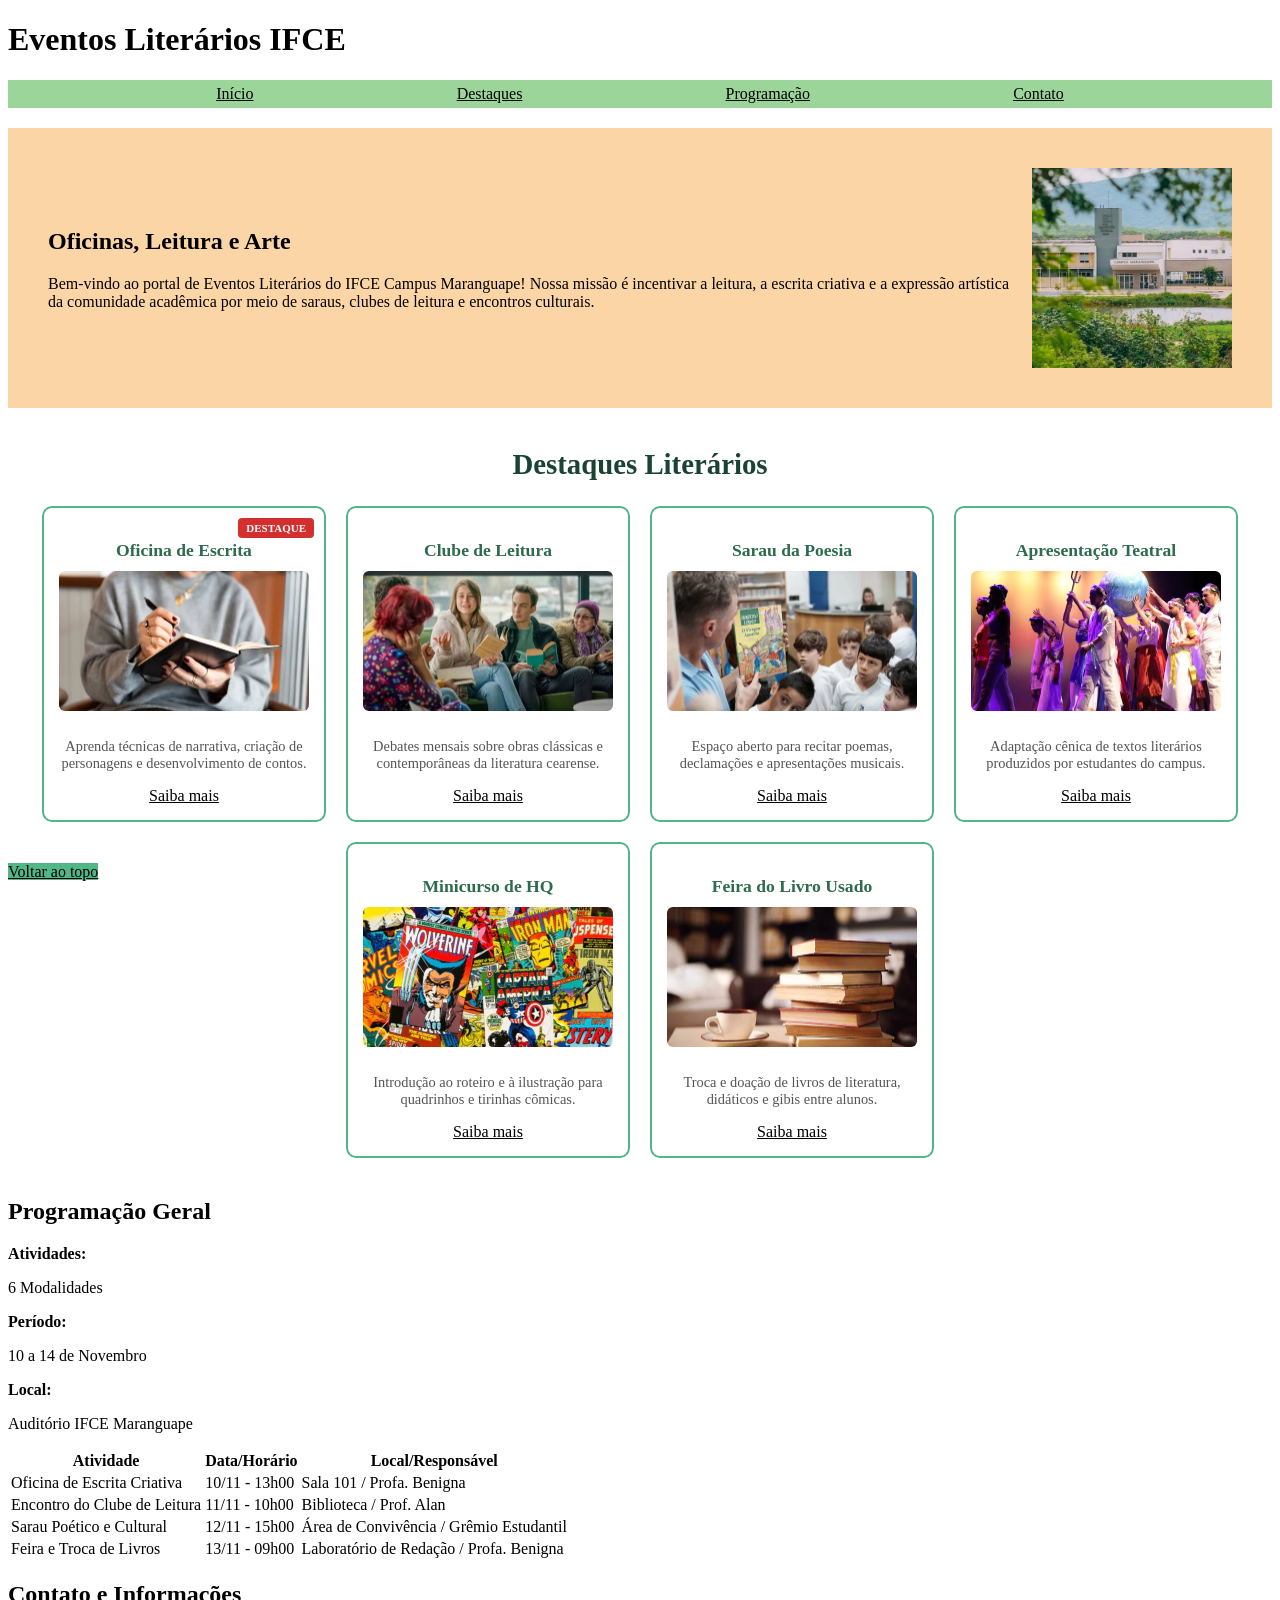
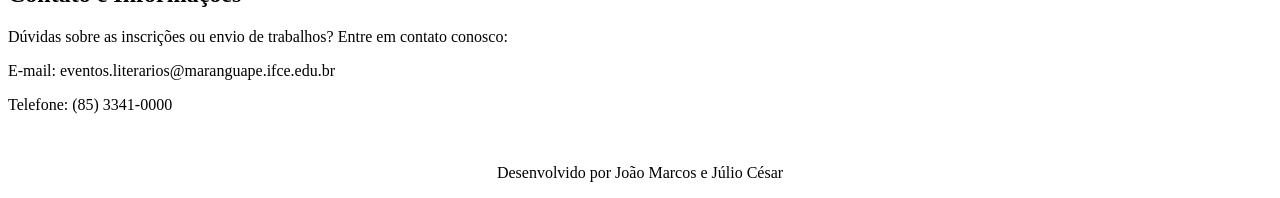
<file: index.html>
<!DOCTYPE html>
<html lang="pt-br">

<head>
    <title>Eventos Literários - IFCE Maranguape</title>
    <link rel="stylesheet" href="style.css">
</head>

<body>

    <header id="inicio">
        <h1>Eventos Literários IFCE</h1>

        <nav class="menu">
            <a href="#inicio">Início</a>
            <a href="#destaques">Destaques</a>
            <a href="#programacao">Programação</a>
            <a href="#contato">Contato</a>
        </nav>
    </header>

    <main>
        <section class="apresentacao">
            <div class="texto-apresentacao">
                <h2>Oficinas, Leitura e Arte</h2>
                <p>
                    Bem-vindo ao portal de Eventos Literários do IFCE Campus Maranguape! Nossa missão é incentivar a
                    leitura, a escrita criativa e a expressão artística da comunidade acadêmica por meio de saraus,
                    clubes de leitura e encontros culturais.
                </p>
            </div>
            <img src="img/Maranguape_frente.2e16d0ba.fill-540x540 copy.webp" alt="Livro aberto com óculos" class="img-apresentacao" width="200">
        </section>

        <section id="destaques" class="secao-destaques">
            <h2>Destaques Literários</h2>

            <div class="cards">
                <div class="card">
                    <span class="etiqueta-destaque">DESTAQUE</span>
                    <h3>Oficina de Escrita</h3>
                    <img src="img/oficina de escrita.webp" alt="Oficina de Escrita">
                    <p>Aprenda técnicas de narrativa, criação de personagens e desenvolvimento de contos.</p>
                    <a href="#">Saiba mais</a>
                </div>

                <div class="card">
                    <h3>Clube de Leitura</h3>
                    <img src="img/clube de leitura.webp" alt="Clube de Leitura">
                    <p>Debates mensais sobre obras clássicas e contemporâneas da literatura cearense.</p>
                    <a href="#">Saiba mais</a>
                </div>

                <div class="card">
                    <h3>Sarau da Poesia</h3>
                    <img src="img/Sarau-4.webp" alt="Sarau da Poesia">
                    <p>Espaço aberto para recitar poemas, declamações e apresentações musicais.</p>
                    <a href="#">Saiba mais</a>
                </div>

                <div class="card">
                    <h3>Apresentação Teatral</h3>
                    <img src="img/teatro.webp" alt="Apresentação Teatral">
                    <p>Adaptação cênica de textos literários produzidos por estudantes do campus.</p>
                    <a href="#">Saiba mais</a>
                </div>

                <div class="card">
                    <h3>Minicurso de HQ</h3>
                    <img src="img/hqs.webp" alt="Minicurso de HQ">
                    <p>Introdução ao roteiro e à ilustração para quadrinhos e tirinhas cômicas.</p>
                    <a href="#">Saiba mais</a>
                </div>

                <div class="card">
                    <h3>Feira do Livro Usado</h3>
                    <img src="img/pilha-de-livros.webp" alt="Feira do Livro Usado">
                    <p>Troca e doação de livros de literatura, didáticos e gibis entre alunos.</p>
                    <a href="#">Saiba mais</a>
                </div>
            </div>
        </section>

        <section id="programacao" class="secao-programacao">
            <h2>Programação Geral</h2>

            <div class="informacoes">
                <div class="bloco-info">
                    <strong>Atividades:</strong>
                    <p>6 Modalidades</p>
                </div>
                <div class="bloco-info">
                    <strong>Período:</strong>
                    <p>10 a 14 de Novembro</p>
                </div>
                <div class="bloco-info">
                    <strong>Local:</strong>
                    <p>Auditório IFCE Maranguape</p>
                </div>
            </div>

            <table>
                <thead>
                    <tr>
                        <th>Atividade</th>
                        <th>Data/Horário</th>
                        <th>Local/Responsável</th>
                    </tr>
                </thead>
                <tbody>
                    <tr>
                        <td>Oficina de Escrita Criativa</td>
                        <td>10/11 - 13h00</td>
                        <td>Sala 101 / Profa. Benigna</td>
                    </tr>
                    <tr>
                        <td>Encontro do Clube de Leitura</td>
                        <td>11/11 - 10h00</td>
                        <td>Biblioteca / Prof. Alan</td>
                    </tr>
                    <tr>
                        <td>Sarau Poético e Cultural</td>
                        <td>12/11 - 15h00</td>
                        <td>Área de Convivência / Grêmio Estudantil</td>
                    </tr>
                    <tr>
                        <td>Feira e Troca de Livros</td>
                        <td>13/11 - 09h00</td>
                        <td>Laboratório de Redação / Profa. Benigna</td>
                    </tr>
                </tbody>
            </table>
        </section>

        <section id="contato">
            <h2>Contato e Informações</h2>
            <p>Dúvidas sobre as inscrições ou envio de trabalhos? Entre em contato conosco:</p>
            <p>E-mail: eventos.literarios@maranguape.ifce.edu.br</p>
            <p>Telefone: (85) 3341-0000</p>
        </section>

        <a href="#inicio" class="caixa-topo">Voltar ao topo</a>
    </main>

    <footer class="Devs">
        <p>Desenvolvido por João Marcos e Júlio César</p>
    </footer>


</body>

</html>
</file>
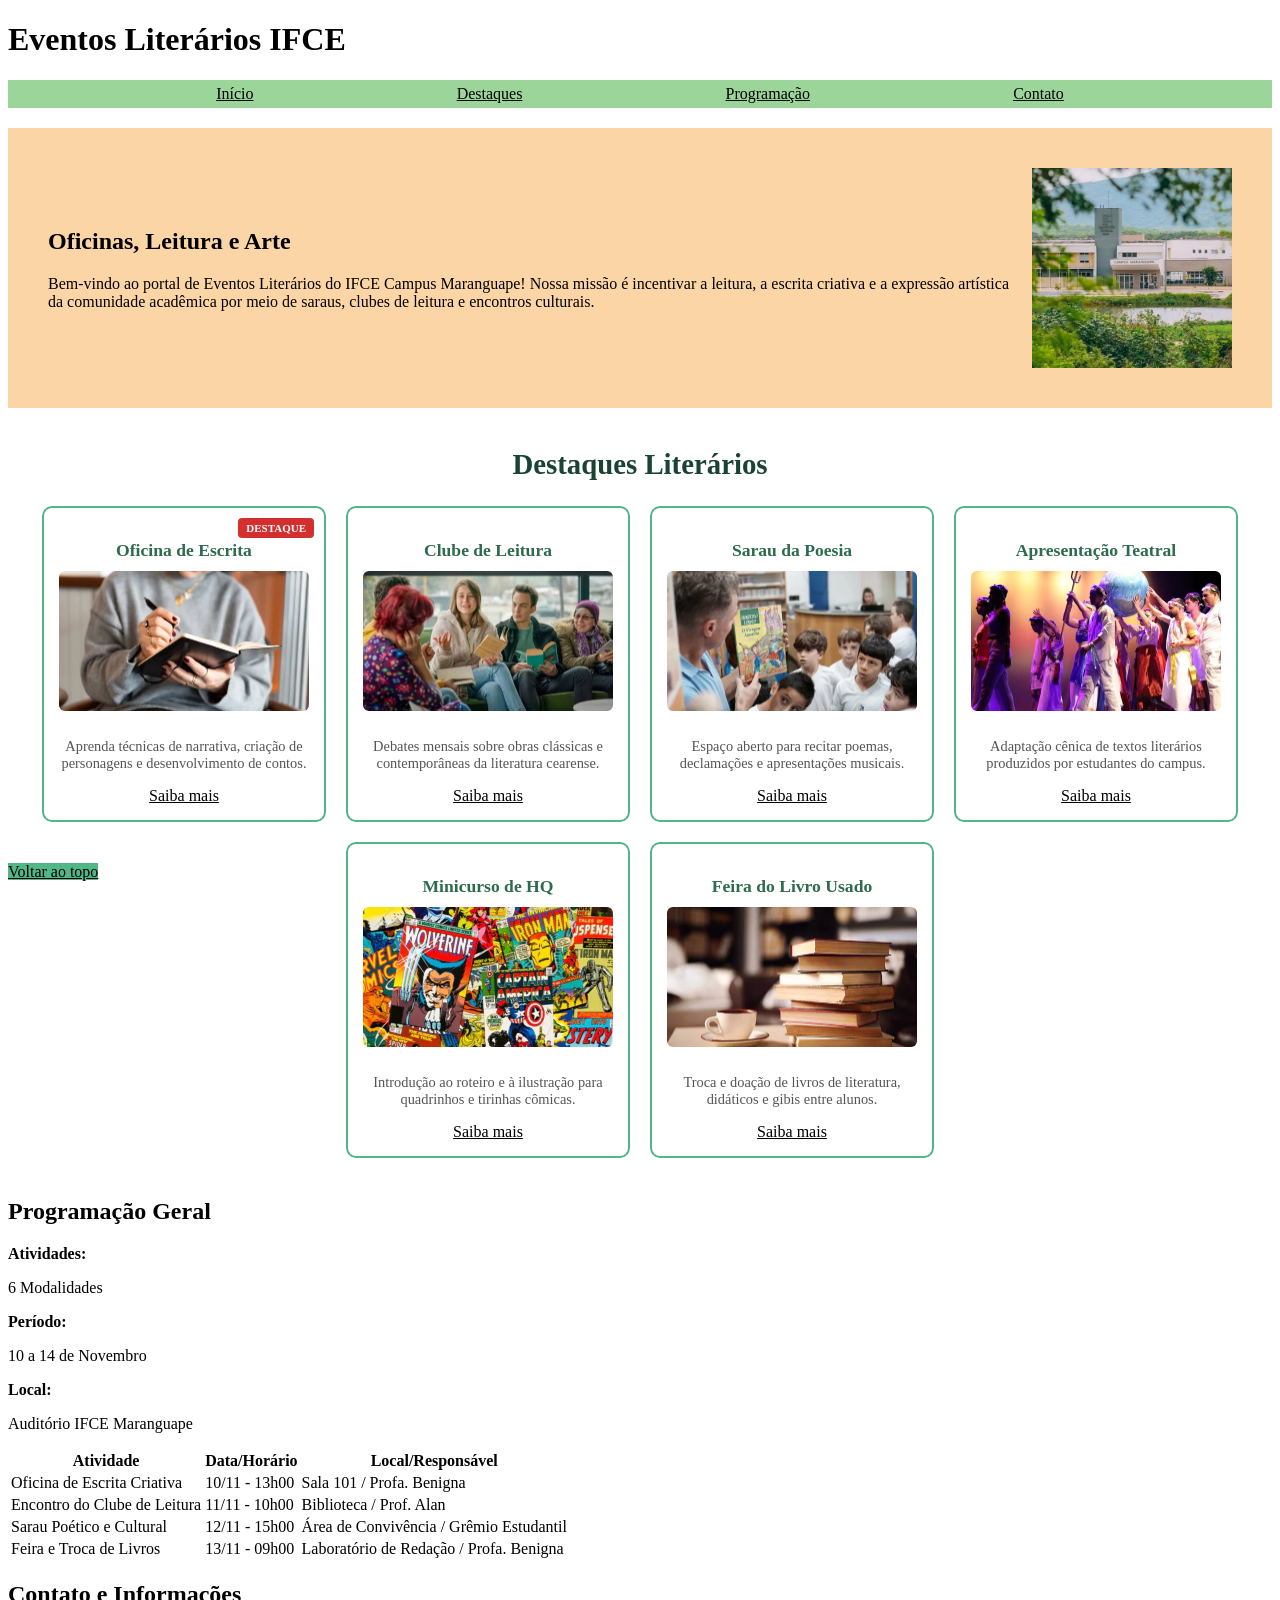
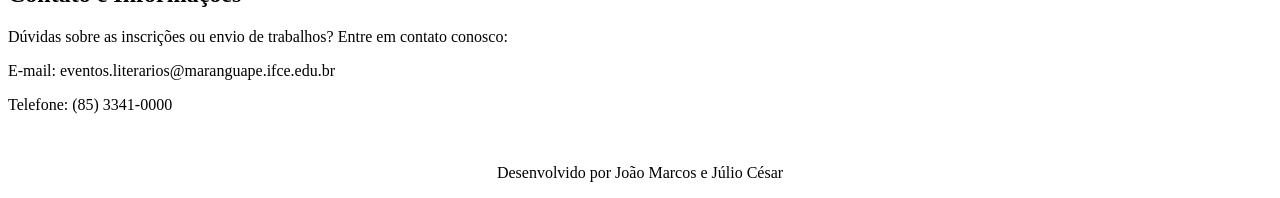
<file: site.html>
<!DOCTYPE html>
<html lang="pt-br">

<head>
    <title>Eventos Literários - IFCE Maranguape</title>
    <link rel="stylesheet" href="style.css">
</head>

<body>

    <header id="inicio">
        <h1>Eventos Literários IFCE</h1>

        <nav class="menu">
            <a href="#inicio">Início</a>
            <a href="#destaques">Destaques</a>
            <a href="#programacao">Programação</a>
            <a href="#contato">Contato</a>
        </nav>
    </header>

    <main>
        <section class="apresentacao">
            <div class="texto-apresentacao">
                <h2>Oficinas, Leitura e Arte</h2>
                <p>
                    Bem-vindo ao portal de Eventos Literários do IFCE Campus Maranguape! Nossa missão é incentivar a
                    leitura, a escrita criativa e a expressão artística da comunidade acadêmica por meio de saraus,
                    clubes de leitura e encontros culturais.
                </p>
            </div>
            <img src="img/Maranguape_frente.2e16d0ba.fill-540x540 copy.webp" alt="Livro aberto com óculos" class="img-apresentacao" width="200">
        </section>

        <section id="destaques" class="secao-destaques">
            <h2>Destaques Literários</h2>

            <div class="cards">
                <div class="card">
                    <span class="etiqueta-destaque">DESTAQUE</span>
                    <h3>Oficina de Escrita</h3>
                    <img src="img/oficina de escrita.webp" alt="Oficina de Escrita">
                    <p>Aprenda técnicas de narrativa, criação de personagens e desenvolvimento de contos.</p>
                    <a href="#">Saiba mais</a>
                </div>

                <div class="card">
                    <h3>Clube de Leitura</h3>
                    <img src="img/clube de leitura.webp" alt="Clube de Leitura">
                    <p>Debates mensais sobre obras clássicas e contemporâneas da literatura cearense.</p>
                    <a href="#">Saiba mais</a>
                </div>

                <div class="card">
                    <h3>Sarau da Poesia</h3>
                    <img src="img/Sarau-4.webp" alt="Sarau da Poesia">
                    <p>Espaço aberto para recitar poemas, declamações e apresentações musicais.</p>
                    <a href="#">Saiba mais</a>
                </div>

                <div class="card">
                    <h3>Apresentação Teatral</h3>
                    <img src="img/teatro.webp" alt="Apresentação Teatral">
                    <p>Adaptação cênica de textos literários produzidos por estudantes do campus.</p>
                    <a href="#">Saiba mais</a>
                </div>

                <div class="card">
                    <h3>Minicurso de HQ</h3>
                    <img src="img/hqs.webp" alt="Minicurso de HQ">
                    <p>Introdução ao roteiro e à ilustração para quadrinhos e tirinhas cômicas.</p>
                    <a href="#">Saiba mais</a>
                </div>

                <div class="card">
                    <h3>Feira do Livro Usado</h3>
                    <img src="img/pilha-de-livros.webp" alt="Feira do Livro Usado">
                    <p>Troca e doação de livros de literatura, didáticos e gibis entre alunos.</p>
                    <a href="#">Saiba mais</a>
                </div>
            </div>
        </section>

        <section id="programacao" class="secao-programacao">
            <h2>Programação Geral</h2>

            <div class="informacoes">
                <div class="bloco-info">
                    <strong>Atividades:</strong>
                    <p>6 Modalidades</p>
                </div>
                <div class="bloco-info">
                    <strong>Período:</strong>
                    <p>10 a 14 de Novembro</p>
                </div>
                <div class="bloco-info">
                    <strong>Local:</strong>
                    <p>Auditório IFCE Maranguape</p>
                </div>
            </div>

            <table>
                <thead>
                    <tr>
                        <th>Atividade</th>
                        <th>Data/Horário</th>
                        <th>Local/Responsável</th>
                    </tr>
                </thead>
                <tbody>
                    <tr>
                        <td>Oficina de Escrita Criativa</td>
                        <td>10/11 - 13h00</td>
                        <td>Sala 101 / Profa. Benigna</td>
                    </tr>
                    <tr>
                        <td>Encontro do Clube de Leitura</td>
                        <td>11/11 - 10h00</td>
                        <td>Biblioteca / Prof. Alan</td>
                    </tr>
                    <tr>
                        <td>Sarau Poético e Cultural</td>
                        <td>12/11 - 15h00</td>
                        <td>Área de Convivência / Grêmio Estudantil</td>
                    </tr>
                    <tr>
                        <td>Feira e Troca de Livros</td>
                        <td>13/11 - 09h00</td>
                        <td>Laboratório de Redação / Profa. Benigna</td>
                    </tr>
                </tbody>
            </table>
        </section>

        <section id="contato">
            <h2>Contato e Informações</h2>
            <p>Dúvidas sobre as inscrições ou envio de trabalhos? Entre em contato conosco:</p>
            <p>E-mail: eventos.literarios@maranguape.ifce.edu.br</p>
            <p>Telefone: (85) 3341-0000</p>
        </section>

        <a href="#inicio" class="caixa-topo">Voltar ao topo</a>
    </main>

    <footer class="Devs">
        <p>Desenvolvido por João Marcos e Júlio César</p>
    </footer>


</body>

</html>
</file>
<file: style.css>
.menu {
    display: flex;
    flex-direction: row;
    justify-content: space-evenly;
    align-items: center;
    background-color: rgba(7, 150, 2, 0.397);
    padding: 5px;

}

a {
    color: rgb(0, 0, 0);
}

.apresentacao {
    display: flex;
    align-items: center;
    gap: 20px;
    padding: 40px;
    margin: 20px auto;
    background-color: rgb(252, 213, 166);
}

.apresentacao_Conteudo {
    flex: 1;
}

.apresentacao_Conteudo h1 {
    color: blue;
    margin-bottom: 15px;
}

.apresentacao_Conteudo p {
    color: rgb(0, 34, 255);
    line-height: 1.6;
}

.apresentacao_imagem {
    max-width: 100%;
    height: auto;
}

.secao-destaques {
    margin: 40px auto;
    max-width: 1200px;
    padding: 0 20px;
}

.secao-destaques h2 {
    text-align: center;
    margin-bottom: 25px;
    font-size: 1.8rem;
    color: #1b4332;
}

.cards {
    display: flex;
    flex-direction: row;
    flex-wrap: wrap;
    justify-content: center;
    gap: 20px;
}

.card {
    position: relative;
    width: 250px;
    padding: 15px;
    border: 2px solid #52b788;
    border-radius: 10px;
    background-color: #ffffff;
    display: flex;
    flex-direction: column;
    align-items: center;
    text-align: center;
}

.card img {
    width: 100%;
    height: 140px;
    object-fit: cover;
    border-radius: 6px;
    margin-bottom: 12px;
}

.card h3 {
    font-size: 1.1rem;
    margin-bottom: 10px;
    color: #2d6a4f;
}

.card p {
    font-size: 0.9rem;
    color: #555555;
    margin-bottom: 15px;
    flex-grow: 1;
}

.card__link {
    color: #1b4332;
    font-weight: bold;
    text-decoration: none;
    background-color: #d8f3dc;
    padding: 8px 14px;
    border-radius: 4px;
    transition: background-color 0.2s ease;
}

.card__link:hover {
    background-color: #52b788;
    color: #ffffff;
}

.etiqueta-destaque {
    position: absolute;
    top: 10px;
    right: 10px;
    background-color: #d32f2f;
    color: #ffffff;
    font-weight: bold;
    font-size: 11px;
    padding: 4px 8px;
    border-radius: 4px;
}

.tag-destaque {
    position: absolute;
    top: 1px;
    right: 1px;
    background-color: #d90429;
    color: #ffffff;
    font-size: 0.75rem;
    font-weight: bold;
    padding: 4px 8px;
    box-shadow: 0 2px 4px rgba(0, 0, 0, 0.2);
}

.caixa-topo{
    width: 91px;
    position:sticky;
    background-color: #52b788;
    bottom: 20px;
}

.Devs {
    text-align: center;
}
</file>
